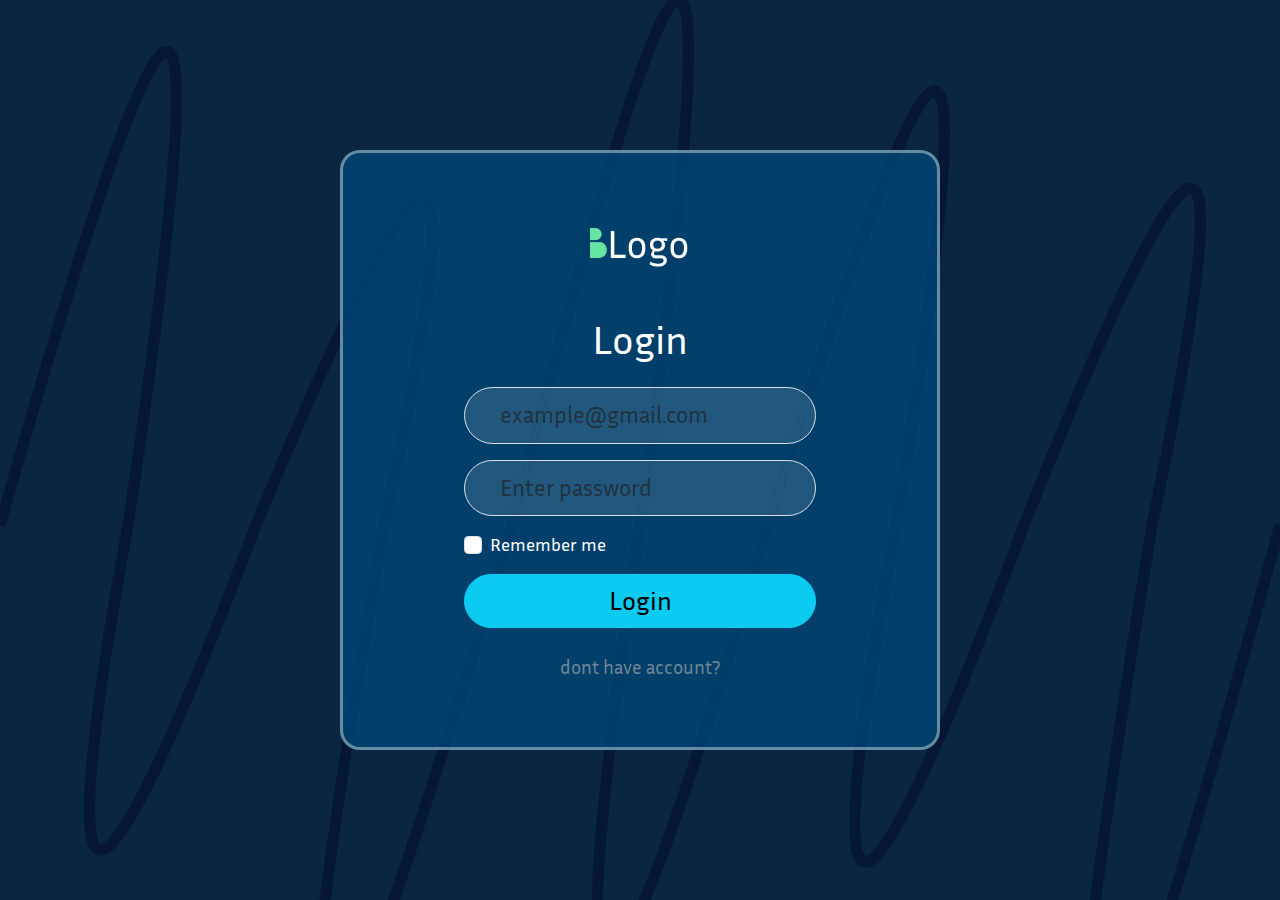
<file: login.html>
<!DOCTYPE html>
<html lang="en">
<head>
    <meta charset="UTF-8">
    <meta http-equiv="X-UA-Compatible" content="IE=edge">
    <meta name="viewport" content="width=device-width, initial-scale=1.0">
    <title>Logo Trades</title>
    <link href="https://cdn.jsdelivr.net/npm/bootstrap@5.2.3/dist/css/bootstrap.min.css" rel="stylesheet">
    <link rel="preconnect" href="https://fonts.googleapis.com">
    <link rel="preconnect" href="https://fonts.gstatic.com" crossorigin>
    <link href="https://fonts.googleapis.com/css2?family=Inria+Sans&display=swap" rel="stylesheet">
    <link rel="icon" href="img/logo-icon.png">
    <link rel="stylesheet" href="form.css">
</head>
<body>
    <div class="form-box container text-white">
        <div class="logo mb-5">
            <a href="index.html"><img src="img/logo-header.png" alt="logo" width="100px"></a>
        </div>
        <h1>Login</h1>
        <form action="/action_page.php">
            <div class="mb-3 mt-3">
              <input type="email" class="form-control input" id="email" placeholder="example@gmail.com" name="email">
            </div>
            <div class="mb-3">
              <input type="password" class="form-control input" id="pwd" placeholder="Enter password" name="pswd">
            </div>
            <div class="form-check mb-3">
              <label class="form-check-label">
                <input class="form-check-input" type="checkbox" name="remember"> Remember me
              </label>
            </div>
            <button type="button" class="button-4 btn btn-info">Login</button>
          </form>
          <a class="mt-4" href="register.html">dont have account?</a>
    </div>

    <script src="https://cdn.jsdelivr.net/npm/bootstrap@5.2.3/dist/js/bootstrap.bundle.min.js"></script>
</body>
</html>
</file>
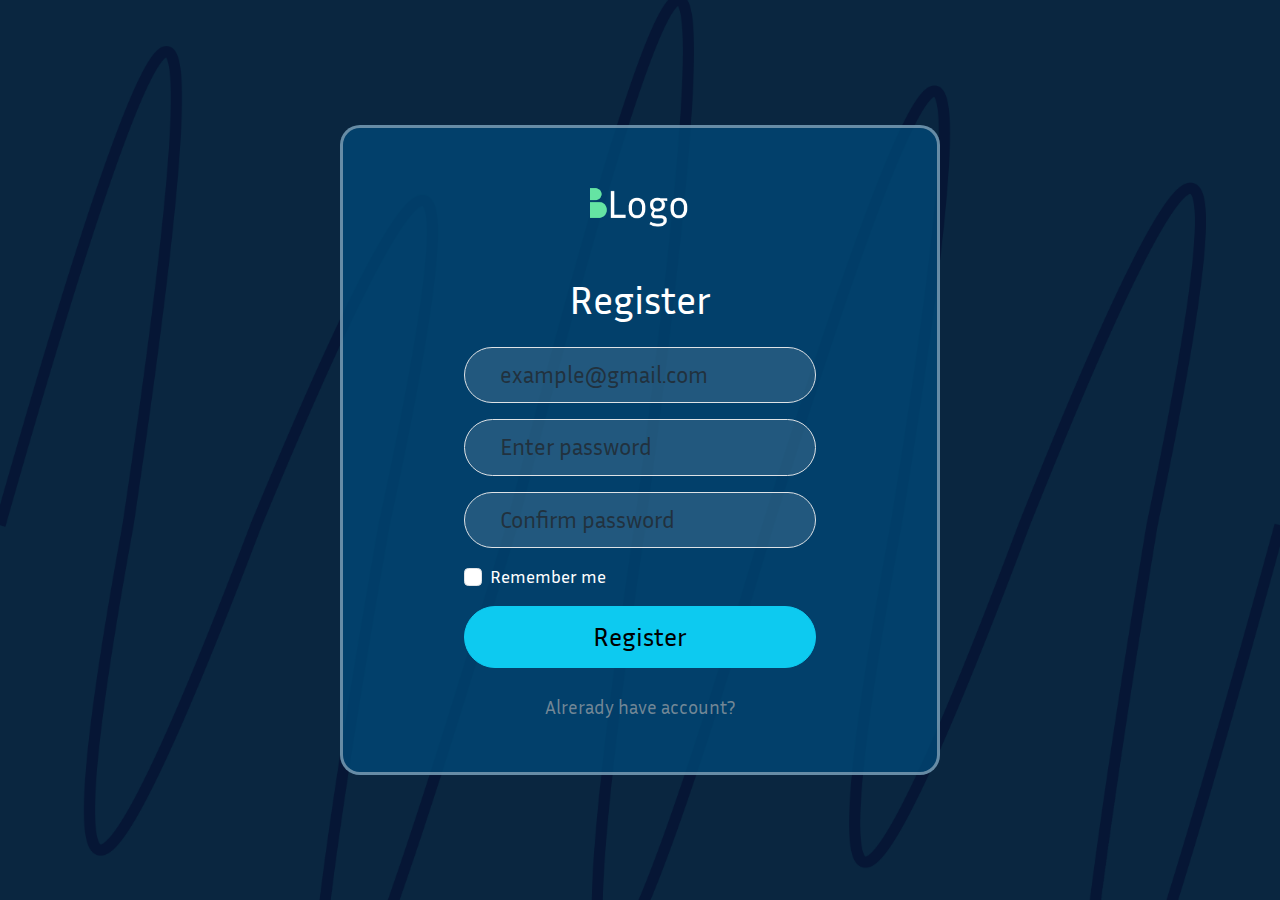
<file: register.html>
<!DOCTYPE html>
<html lang="en">
<head>
    <meta charset="UTF-8">
    <meta http-equiv="X-UA-Compatible" content="IE=edge">
    <meta name="viewport" content="width=device-width, initial-scale=1.0">
    <title>Logo Trades</title>
    <link href="https://cdn.jsdelivr.net/npm/bootstrap@5.2.3/dist/css/bootstrap.min.css" rel="stylesheet">
    <link rel="preconnect" href="https://fonts.googleapis.com">
    <link rel="preconnect" href="https://fonts.gstatic.com" crossorigin>
    <link href="https://fonts.googleapis.com/css2?family=Inria+Sans&display=swap" rel="stylesheet">
    <link rel="icon" href="img/logo-icon.png">
    <link rel="stylesheet" href="style.css">
    <link rel="stylesheet" href="form.css">
</head>
<body>
    <div class="register form-box container text-white">
        <div class="logo mb-5">
            <a href="index.html"><img src="img/logo-header.png" alt="logo" width="100px"></a>
        </div>
        <h1>Register</h1>
        <form action="/action_page.php">
            <div class="mb-3 mt-3">
              <input type="email" class="form-control input" id="email" placeholder="example@gmail.com" name="email">
            </div>
            <div class="mb-3">
              <input type="password" class="form-control input" placeholder="Enter password" name="pswd">
            </div>
            <div class="mb-3">
                <input type="password" class="form-control input" placeholder="Confirm password" name="pswd">
              </div>
            <div class="form-check mb-3">
              <label class="form-check-label">
                <input class="form-check-input" type="checkbox" name="remember"> Remember me
              </label>
            </div>
            <button type="button" class="button-4 btn btn-info">Register</button>
          </form>
          <a class="mt-4" href="login.html">Alrerady have account?</a>
    </div>

    <script src="https://cdn.jsdelivr.net/npm/bootstrap@5.2.3/dist/js/bootstrap.bundle.min.js"></script>
</body>
</html>
</file>
<file: form.css>
body::-webkit-scrollbar {
    width: 10px;
    /* ширина scrollbar */
}

body::-webkit-scrollbar-track {
    background: #ffffff;
    /* цвет дорожки */
}

body::-webkit-scrollbar-thumb {
    background-color: rgba(0, 0, 0, 0.400);
    /* цвет плашки */
}

* {
    padding: 0;
    margin: 0;
    box-sizing: border-box;
}

body {
    display: flex;
    align-items: center;
    justify-content: center;
    height: 100vh;
    background-image: url(img/form-background.png);
    background-size: cover;
    cursor: default;
    font-family: 'Inria Sans', sans-serif;
}

/* form */
.form-box {
    display: flex;
    align-items: center;
    flex-direction: column;
    justify-content: center;
    background-color: #004776CC;
    border: 3px solid #FFFFFF66;
    border-radius: 20px;
    height: 600px;
    max-width: 600px;
    font-size: 1.1em;
}

.register {
    height: 650px;
}

.input {
    background: rgba(255, 255, 255, 0.13);
    padding: 10px 35px 10px 35px;
    border-radius: 60px;
    font-size: 1.3em;
}

.button-4 {
    width: 100%;
    font-size: 1.5em;
    border-radius: 60px;
}

.form-box a {
    text-decoration: none;
    color: #ADADADA8;
    font-size: 1.1em;
}

/* adaptive */
@media (max-width: 600px) {
    .form-box {
        max-width: 450px;
    }
}

@media (max-width: 450px) {
    .form-box {
        max-width: 300px;
    }

    .input {
        font-size: 1em
    }
}
</file>
<file: style.css>
body::-webkit-scrollbar {
    width: 10px;
    /* ширина scrollbar */
}

body::-webkit-scrollbar-track {
    background: #ffffff;
    /* цвет дорожки */
}

body::-webkit-scrollbar-thumb {
    background-color: rgba(0, 0, 0, 0.400);
    /* цвет плашки */
}

* {
    padding: 0;
    margin: 0;
    box-sizing: border-box;
}

body {
    font-family: 'Inria Sans', sans-serif;
    cursor: default;
}

/* header navbar */
header {
    background-image: url(img/header-background.png);
    background-size: 100% 100%;
    height: 828px;
}

.nav {
    position: absolute;
    z-index: 100;
    display: flex;
    align-items: center;
    justify-content: space-around;
    margin-top: 40px;
    height: 75px;
    background-color: #0A2640;
    max-height: 300px;
}

.nav-bar {
    display: flex;
    justify-content: space-around;
    width: 600px;
    align-items: center;
}

.nav-bar a {
    font-size: 22px;
    color: white;
    text-decoration: none;
}

.navbar-toggler {
    border: none;
}

.button-1 {
    padding: 10px 30px 10px 30px;
    border-radius: 60px;
    font-size: 25px;
    background-color: white;
    color: black;
    border: none;
}

.button-1:hover {
    background: transparent;
    color: white;
    transition: color .15s ease-in-out, background-color .15s ease-in-out;
}

.navbar-collapse {
    flex-grow: 0;
}

/* header */
.header-container {
    position: absolute;
    margin-top: 250px;
    display: flex;
    align-items: center;
    justify-content: space-around;
    background: transparent;
}

.box-1 {
    max-width: 400px;
    color: white;
}

.box-1 h1 {
    font-size: 2.5em;
}

.box-1 p {
    font-size: 1.2em;
}

.box-2 img {
    width: 450px;
}

.button-2 {
    margin: 10px;
    padding: 10px 35px 10px 35px;
    border-radius: 60px;
    font-size: 1.3em;
}

.button-3 {
    margin: 10px;
    padding: 10px 40px 10px 40px;
    border: 2px solid white;
    background-color: transparent;
    border-radius: 60px;
    font-size: 1.3em;
    color: white;
}

/* main */
.main-box {
    display: flex;
    flex-direction: column;
    align-items: center;
    max-width: 1200px;
    margin-top: 150px;
}

.main-box h1 {
    font-size: 2.5em;
}

.main-box p {
    margin-top: 20px;
    font-size: 1.4em;
}

.main-box img {
    width: 500px;
    margin: 40px;
}

.imgs img {
    max-width: 300px;
    border-radius: 20px;
}

.main-box-login {
    display: flex;
    justify-content: flex-end;
    align-items: center;
    padding-right: 100px;
    max-width: 1200px;
    margin-top: 150px;
    height: 550px;
    background-image: url(img/main-login-background.png);
    background-size: 100% 100%;
}

.main-box-login form {
    display: flex;
    flex-direction: column;
    width: 350px;
}

.input {
    padding: 10px 35px 10px 35px;
    border-radius: 60px;
    font-size: 1.3em;
}

.button-4 {
    padding: 10px 35px 10px 35px;
    border-radius: 60px;
    font-size: 1.3em;
}

/* footer */
.footer-container {
    display: flex;
    align-items: center;
    justify-content: space-around;
    height: 350px;
    margin-top: 150px;
    background-color: #D9D9D9;
}

.logo {
    color: #666666CC;
    font-size: 1.2em;
}

.table-box {
    margin: 50px;
}

.table-box a {
    font-size: 1.1em;
    color: black;
    text-decoration: none;
}

/* adaptive */
@media (max-width: 1175px) {
    .imgs img {
        max-width: 200px;
    }
}

@media (max-width: 991px) {
    .nav {
        margin-top: 10px;
        height: auto;
    }

    .nav-bar {
        width: auto;
    }

    .nav-bar a {
        margin: 10px 0 10px 0;
    }

    .header-container {
        margin-top: 100px;
        display: flex;
        flex-direction: column;
    }

    .box-2 {
        margin-top: 30px;
    }

}

@media (max-width: 880px) {
    .imgs {
        display: flex;
        flex-direction: column;
        align-items: center;
    }

    .imgs img {
        max-width: 400px;
    }
}

@media (max-width: 768px) {
    .main-box-login {
        justify-content: center;
        padding-right: 0;
        background-image: url(img/header-background.png);
    }

    .main-box img {
        max-width: 350px;
        margin: 10px;
    }
}

@media (max-width: 600px) {
    .footer-container {
        height: auto;
        display: flex;
        flex-direction: column;
    }

    .table-box {
        margin: 20px;
    }
}

@media (max-width: 500px) {
    .main-box img {
        max-width: 200px;
        margin: 10px;
    }

    .main-box-login form {
        width: 270px;
    }

    .imgs {
        display: flex;
        flex-direction: column;
        align-items: center;
    }

    .box-2 img {
        max-width: 380px;
    }
}

@media (max-width: 400px) {
    .box-2 img {
        max-width: 300px;
    }

    .button-2 {
        padding: 10px 25px 10px 25px;
    }

    .button-3 {
        padding: 10px 30px 10px 30px;
    }
}
</file>
